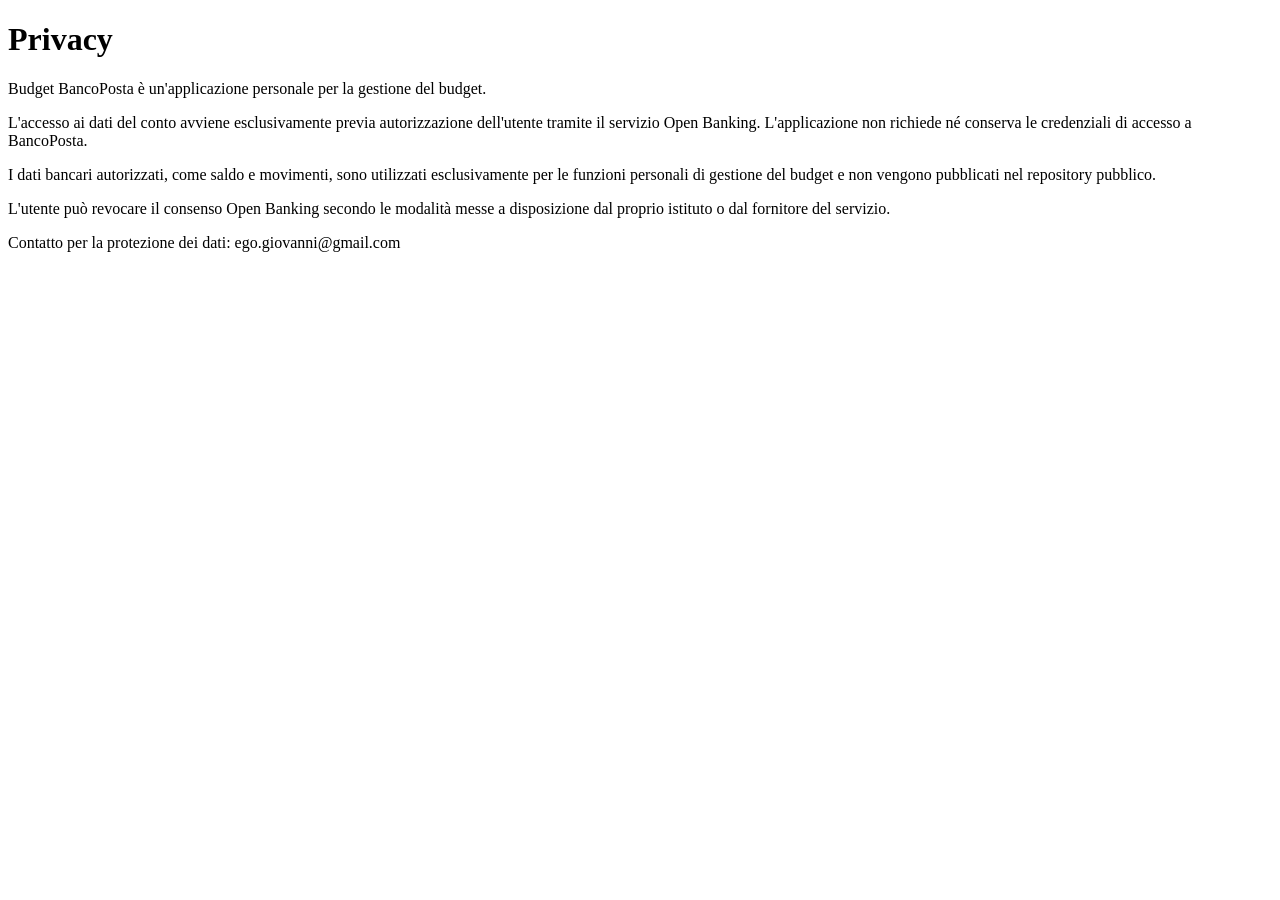
<file: privacy.html>
<!doctype html>
<html lang="it">
<head>
  <meta charset="utf-8">
  <meta name="viewport" content="width=device-width, initial-scale=1">
  <title>Privacy - Budget BancoPosta</title>
</head>
<body>
  <main>
    <h1>Privacy</h1>

    <p>Budget BancoPosta è un'applicazione personale per la gestione del budget.</p>

    <p>L'accesso ai dati del conto avviene esclusivamente previa
    autorizzazione dell'utente tramite il servizio Open Banking.
    L'applicazione non richiede né conserva le credenziali di accesso
    a BancoPosta.</p>

    <p>I dati bancari autorizzati, come saldo e movimenti, sono utilizzati
    esclusivamente per le funzioni personali di gestione del budget e
    non vengono pubblicati nel repository pubblico.</p>

    <p>L'utente può revocare il consenso Open Banking secondo le modalità
    messe a disposizione dal proprio istituto o dal fornitore del servizio.</p>

    <p>Contatto per la protezione dei dati: ego.giovanni@gmail.com</p>
  </main>
</body>
</html>
</file>
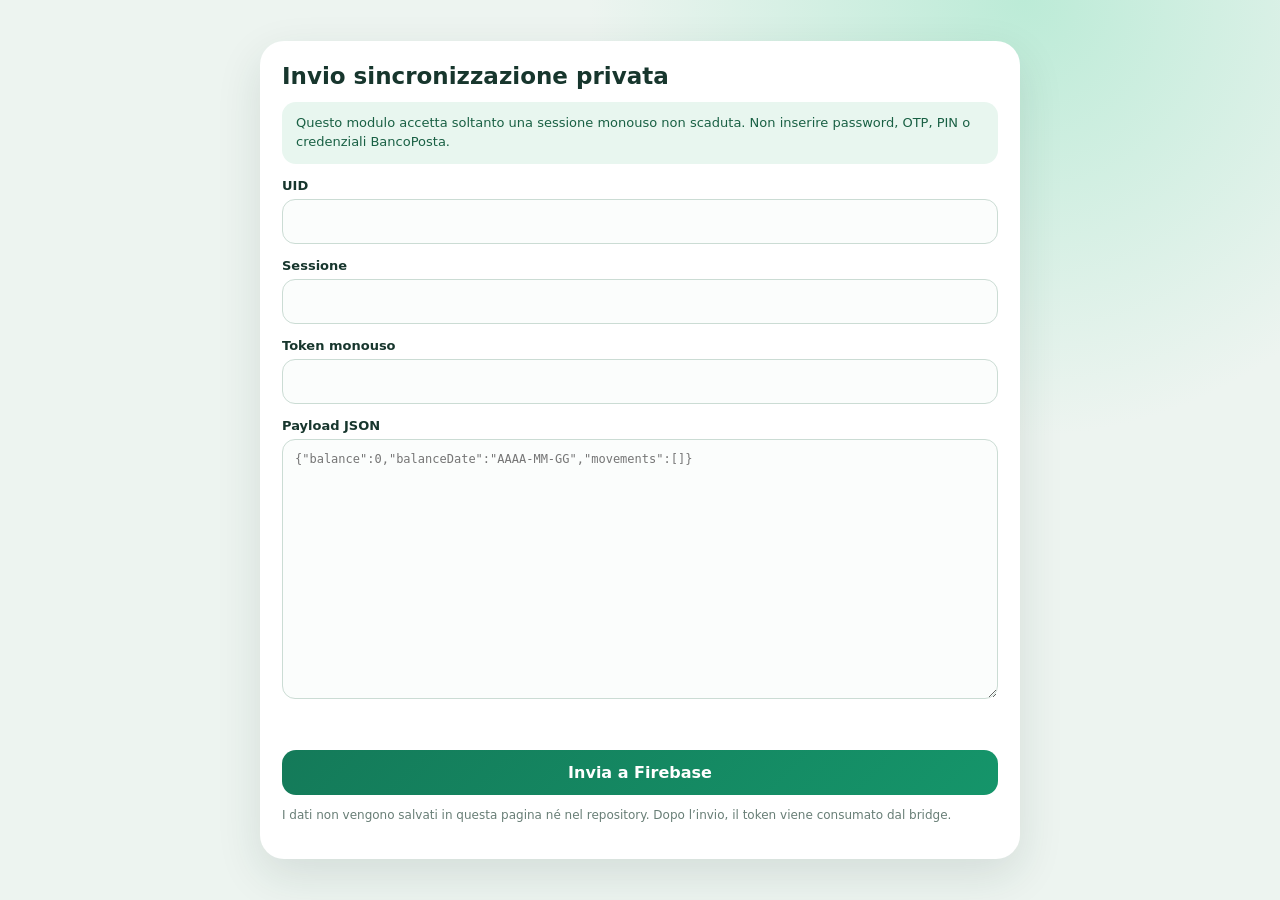
<file: sync-submit.html>
<!doctype html>
<html lang="it">
<head>
  <meta charset="utf-8">
  <meta name="viewport" content="width=device-width,initial-scale=1">
  <meta name="robots" content="noindex,nofollow,noarchive">
  <meta name="referrer" content="no-referrer">
  <title>Invio sincronizzazione privata</title>
  <style>
    :root{font-family:Inter,system-ui,-apple-system,sans-serif;color:#17362d;background:#edf4f0}*{box-sizing:border-box}body{margin:0;min-height:100vh;display:grid;place-items:center;padding:18px;background:radial-gradient(circle at 80% 0,#bcebd7 0,transparent 32%),#edf4f0}.card{width:min(760px,100%);background:#fff;border-radius:24px;padding:22px;box-shadow:0 16px 45px #17382f1f}h1{font-size:23px;margin:0 0 8px}p{color:#687e76;line-height:1.45}.notice{padding:12px 14px;border-radius:14px;background:#e8f6ef;color:#196044;font-size:13px}.field{margin:14px 0}label{display:block;font-size:13px;font-weight:750;margin-bottom:6px}input,textarea{width:100%;font:inherit;border:1px solid #cbdcd4;border-radius:13px;padding:12px;background:#fbfdfc}textarea{min-height:260px;resize:vertical;font-family:ui-monospace,SFMono-Regular,Consolas,monospace;font-size:12px}button{width:100%;border:0;border-radius:14px;padding:13px;background:linear-gradient(135deg,#147a59,#15956a);color:#fff;font:inherit;font-weight:800;cursor:pointer}.error{color:#b73737;min-height:20px;font-size:13px}.muted{font-size:12px}code{font-family:ui-monospace,SFMono-Regular,Consolas,monospace}
  </style>
</head>
<body>
  <main class="card">
    <h1>Invio sincronizzazione privata</h1>
    <p class="notice">Questo modulo accetta soltanto una sessione monouso non scaduta. Non inserire password, OTP, PIN o credenziali BancoPosta.</p>
    <form id="syncForm" method="post" action="https://script.google.com/macros/s/AKfycbwD4znHql8Wc28VyHf2C3MhfJXfR922FKNY1ElD-qdv89fbmVor34A2NNpbNll3mCUU/exec" autocomplete="off">
      <div class="field"><label for="uid">UID</label><input id="uid" name="uid" required maxlength="160" spellcheck="false"></div>
      <div class="field"><label for="sessionId">Sessione</label><input id="sessionId" name="sessionId" required maxlength="100" spellcheck="false"></div>
      <div class="field"><label for="token">Token monouso</label><input id="token" name="token" required maxlength="200" spellcheck="false"></div>
      <div class="field"><label for="payload">Payload JSON</label><textarea id="payload" name="payload" required spellcheck="false" placeholder='{"balance":0,"balanceDate":"AAAA-MM-GG","movements":[]}'></textarea></div>
      <p id="error" class="error" role="alert"></p>
      <button type="submit">Invia a Firebase</button>
    </form>
    <p class="muted">I dati non vengono salvati in questa pagina né nel repository. Dopo l’invio, il token viene consumato dal bridge.</p>
  </main>
  <script>
    document.getElementById('syncForm').addEventListener('submit',event=>{
      const error=document.getElementById('error');
      try{const value=JSON.parse(document.getElementById('payload').value);if(!value||typeof value!=='object'||Array.isArray(value))throw new Error();error.textContent=''}
      catch(_){event.preventDefault();error.textContent='Il payload deve essere un oggetto JSON valido.'}
    });
  </script>
</body>
</html>
</file>
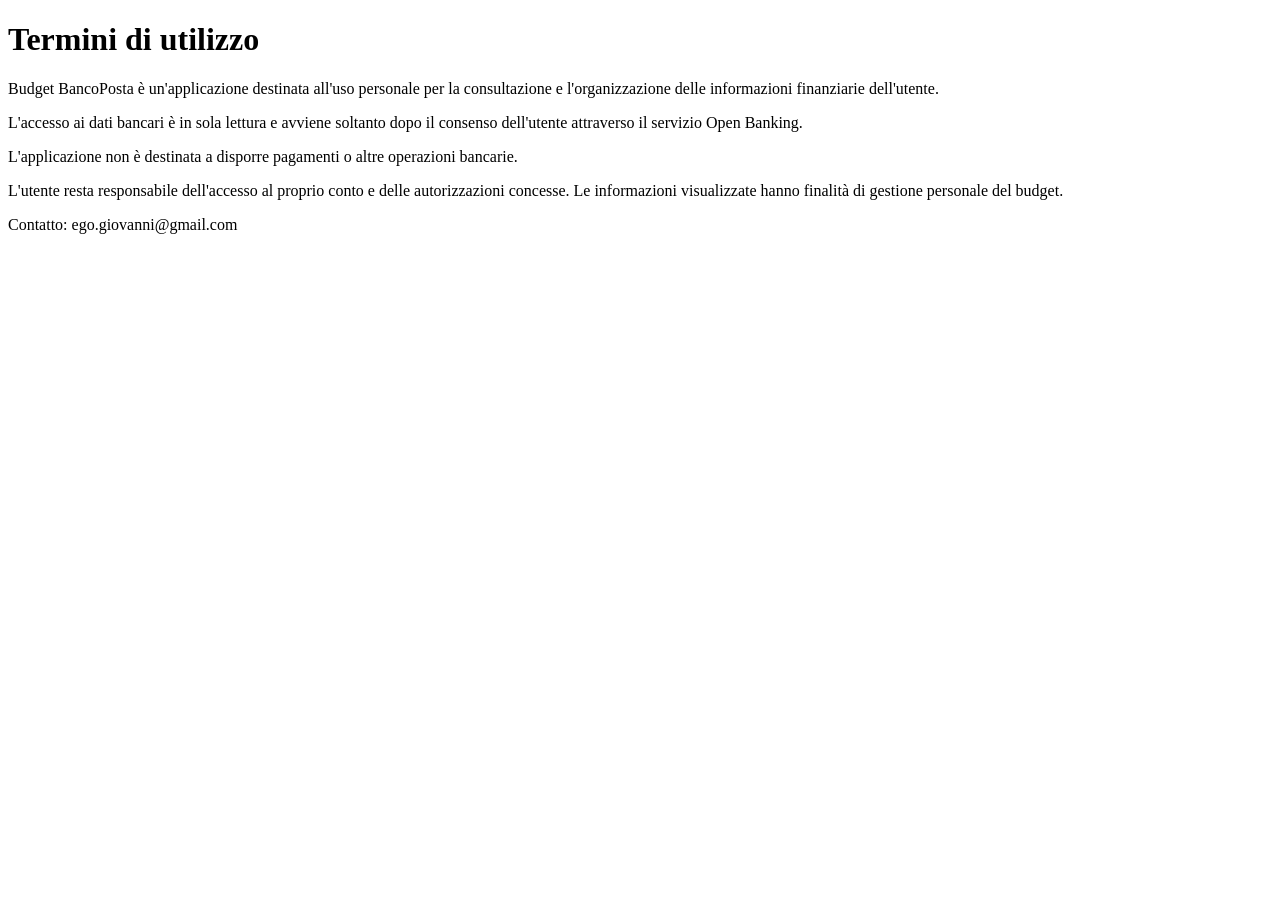
<file: terms.html>
<!doctype html>
<html lang="it">
<head>
  <meta charset="utf-8">
  <meta name="viewport" content="width=device-width, initial-scale=1">
  <title>Termini - Budget BancoPosta</title>
</head>
<body>
  <main>
    <h1>Termini di utilizzo</h1>

    <p>Budget BancoPosta è un'applicazione destinata all'uso personale
    per la consultazione e l'organizzazione delle informazioni
    finanziarie dell'utente.</p>

    <p>L'accesso ai dati bancari è in sola lettura e avviene soltanto
    dopo il consenso dell'utente attraverso il servizio Open Banking.</p>

    <p>L'applicazione non è destinata a disporre pagamenti o altre
    operazioni bancarie.</p>

    <p>L'utente resta responsabile dell'accesso al proprio conto e delle
    autorizzazioni concesse. Le informazioni visualizzate hanno finalità
    di gestione personale del budget.</p>

    <p>Contatto: ego.giovanni@gmail.com</p>
  </main>
</body>
</html>
</file>
